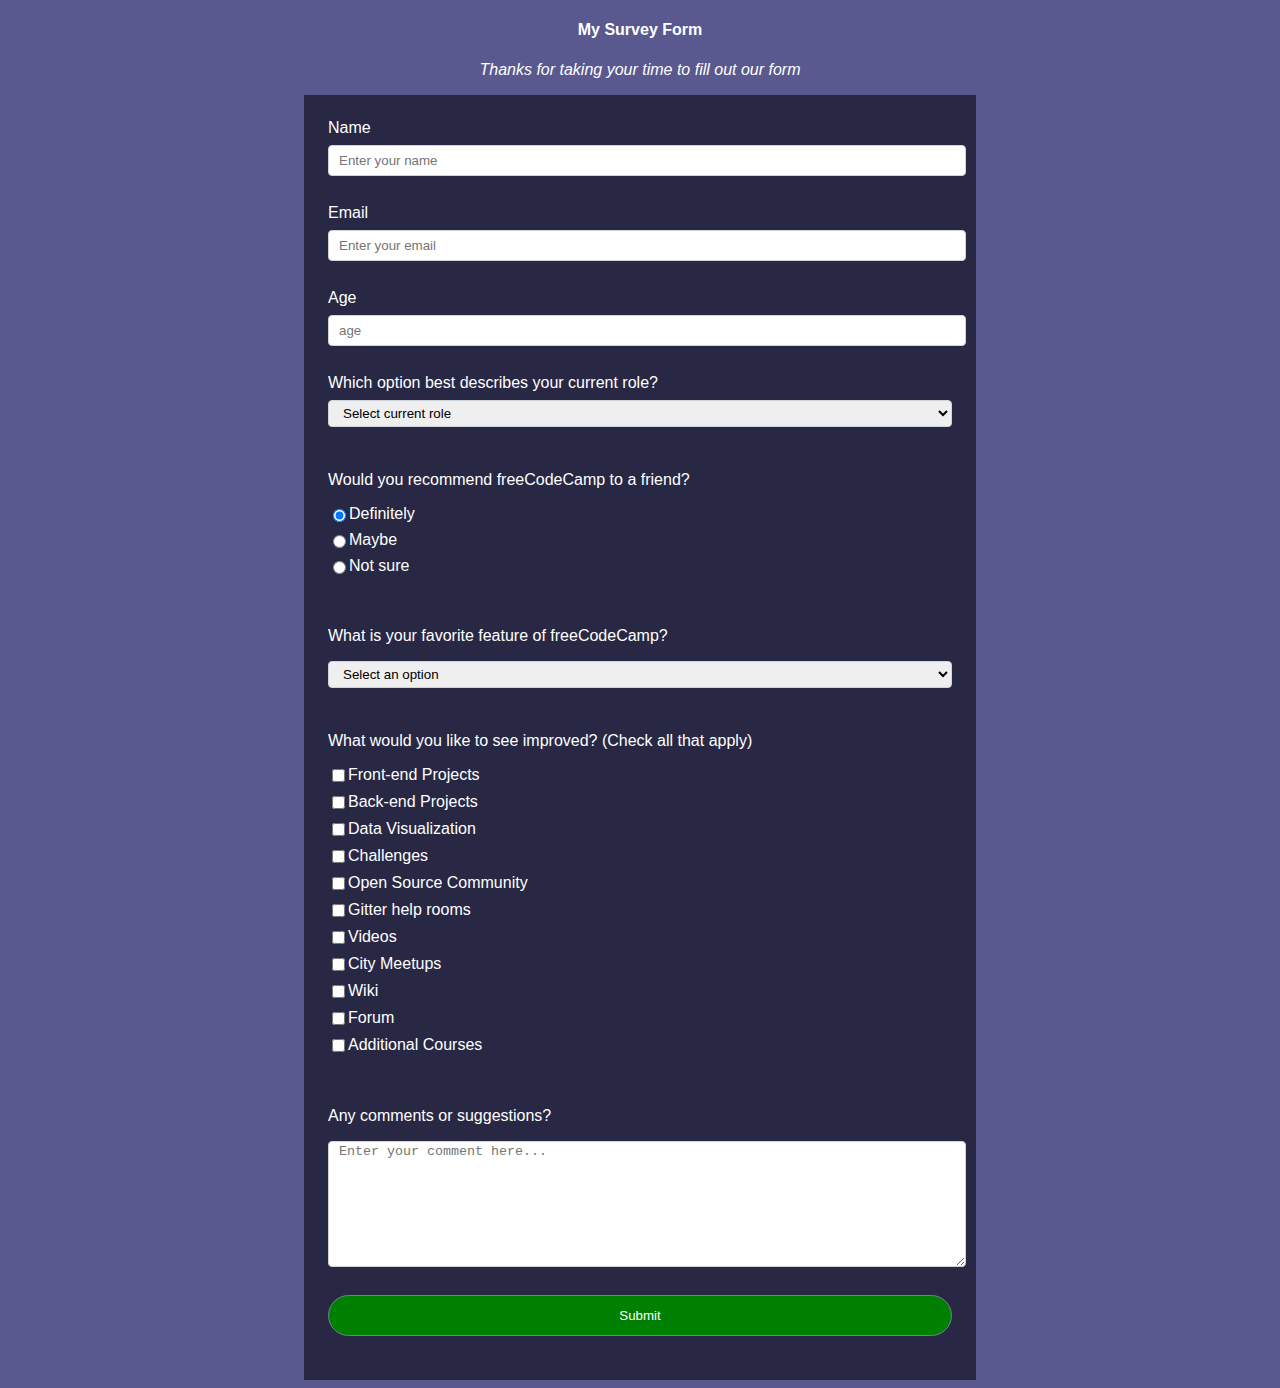
<file: index.html>
<!DOCTYPE html>
<html lang="en">

<head>
  <meta charset="UTF-8" />
  <meta http-equiv="X-UA-Compatible" content="IE=edge" />
  <meta name="viewport" content="width=device-width, initial-scale=1.0" />
  <title>Document</title>
  <link rel="stylesheet" href="./css/style.css" />
</head>

<body>
  <!--Section-1 Intro-->
  <h4 class="title">My Survey Form</h4>
  <p class="description">Thanks for taking your time to fill out our form</p>

  <!--Section Body-->
  <div class="main-body">
    <!--Form-->
    <form>
      <div class="form-group">
        <label> Name</label>
        <input class="form-control" type="text" placeholder="Enter your name" />
      </div>

      <div class="form-group">
        <label> Email</label>
        <input class="form-control" type="text" placeholder="Enter your email" />
      </div>

      <div class="form-group">
        <label> Age</label>
        <input class="form-control" type="text" placeholder="age" required />
      </div>

      <div class="form-group">
        <label>Which option best describes your current role?</label>
        <select id="dropdown" name="role" class="form-control" required="">
          <option disabled="" selected="" value="">
            Select current role
          </option>
          <option value="student">Student</option>
          <option value="job">Full Time Job</option>
          <option value="learner">Full Time Learner</option>
          <option value="preferNo">Prefer not to say</option>
          <option value="other">Other</option>
        </select>
      </div>

      <div class="form-group">
        <p>Would you recommend freeCodeCamp to a friend?</p>
        <label>
          <input name="user-recommend" value="definitely" type="radio" class="input-radio"
            checked="" />Definitely</label>
        <label>
          <input name="user-recommend" value="maybe" type="radio" class="input-radio" />Maybe</label>

        <label>
          <input name="user-recommend" value="not-sure" type="radio" class="input-radio" />Not sure</label>
      </div>

      <div class="form-group">
        <p>What is your favorite feature of freeCodeCamp?</p>
        <select id="most-like" name="mostLike" class="form-control" required="">
          <option disabled="" selected="" value="">Select an option</option>
          <option value="challenges">Challenges</option>
          <option value="projects">Projects</option>
          <option value="community">Community</option>
          <option value="openSource">Open Source</option>
        </select>
      </div>

      <div class="form-group">
        <p>
          What would you like to see improved?
          <span class="clue">(Check all that apply)</span>
        </p>

        <label><input name="prefer" value="front-end-projects" type="checkbox" class="input-checkbox" />Front-end
          Projects</label>
        <label>
          <input name="prefer" value="back-end-projects" type="checkbox" class="input-checkbox" />Back-end
          Projects</label>
        <label><input name="prefer" value="data-visualization" type="checkbox" class="input-checkbox" />Data
          Visualization</label>
        <label><input name="prefer" value="challenges" type="checkbox" class="input-checkbox" />Challenges</label>
        <label><input name="prefer" value="open-source-community" type="checkbox" class="input-checkbox" />Open Source
          Community</label>
        <label><input name="prefer" value="gitter-help-rooms" type="checkbox" class="input-checkbox" />Gitter help
          rooms</label>
        <label><input name="prefer" value="videos" type="checkbox" class="input-checkbox" />Videos</label>
        <label><input name="prefer" value="city-meetups" type="checkbox" class="input-checkbox" />City Meetups</label>
        <label><input name="prefer" value="wiki" type="checkbox" class="input-checkbox" />Wiki</label>
        <label><input name="prefer" value="forum" type="checkbox" class="input-checkbox" />Forum</label>
        <label><input name="prefer" value="additional-courses" type="checkbox" class="input-checkbox" />Additional
          Courses</label>
      </div>
      <div class="form-group">
        <p>Any comments or suggestions?</p>
        <textarea id="comments" class="input-textarea form-control" name="comment"
          placeholder="Enter your comment here..."></textarea>
      </div>

      <div class="form-group">
        <button type="submit" id="submit" class="submit-button">
          Submit
        </button>
      </div>
    </form>
  </div>
</body>

</html>
</file>
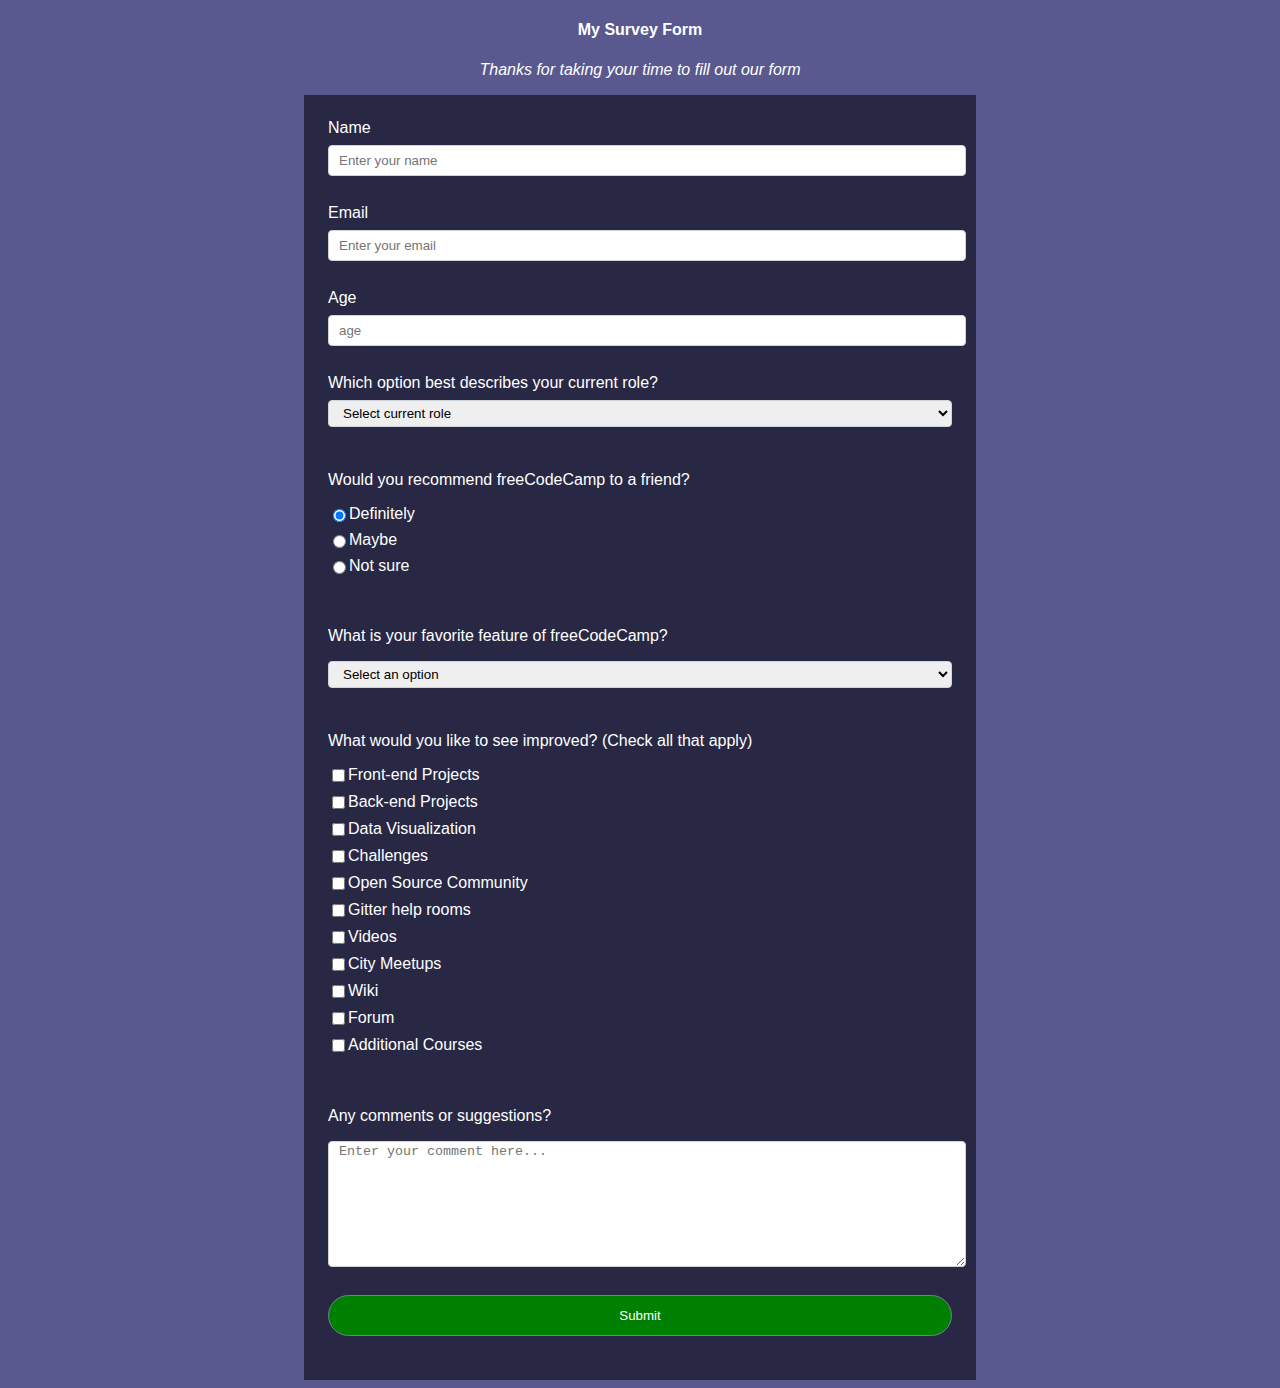
<file: index/index.html>
<!DOCTYPE html>
<html lang="en">

<head>
  <meta charset="UTF-8" />
  <meta http-equiv="X-UA-Compatible" content="IE=edge" />
  <meta name="viewport" content="width=device-width, initial-scale=1.0" />
  <title>Document</title>
  <link rel="stylesheet" href="../css/style.css" />
</head>

<body>
  <!--Section-1 Intro-->
  <h4 class="title">My Survey Form</h4>
  <p class="description">Thanks for taking your time to fill out our form</p>

  <!--Section Body-->
  <div class="main-body">
    <!--Form-->
    <form>
      <div class="form-group">
        <label> Name</label>
        <input class="form-control" type="text" placeholder="Enter your name" />
      </div>

      <div class="form-group">
        <label> Email</label>
        <input class="form-control" type="text" placeholder="Enter your email" />
      </div>

      <div class="form-group">
        <label> Age</label>
        <input class="form-control" type="text" placeholder="age" required />
      </div>

      <div class="form-group">
        <label>Which option best describes your current role?</label>
        <select id="dropdown" name="role" class="form-control" required="">
          <option disabled="" selected="" value="">
            Select current role
          </option>
          <option value="student">Student</option>
          <option value="job">Full Time Job</option>
          <option value="learner">Full Time Learner</option>
          <option value="preferNo">Prefer not to say</option>
          <option value="other">Other</option>
        </select>
      </div>

      <div class="form-group">
        <p>Would you recommend freeCodeCamp to a friend?</p>
        <label>
          <input name="user-recommend" value="definitely" type="radio" class="input-radio"
            checked="" />Definitely</label>
        <label>
          <input name="user-recommend" value="maybe" type="radio" class="input-radio" />Maybe</label>

        <label>
          <input name="user-recommend" value="not-sure" type="radio" class="input-radio" />Not sure</label>
      </div>

      <div class="form-group">
        <p>What is your favorite feature of freeCodeCamp?</p>
        <select id="most-like" name="mostLike" class="form-control" required="">
          <option disabled="" selected="" value="">Select an option</option>
          <option value="challenges">Challenges</option>
          <option value="projects">Projects</option>
          <option value="community">Community</option>
          <option value="openSource">Open Source</option>
        </select>
      </div>

      <div class="form-group">
        <p>
          What would you like to see improved?
          <span class="clue">(Check all that apply)</span>
        </p>

        <label><input name="prefer" value="front-end-projects" type="checkbox" class="input-checkbox" />Front-end
          Projects</label>
        <label>
          <input name="prefer" value="back-end-projects" type="checkbox" class="input-checkbox" />Back-end
          Projects</label>
        <label><input name="prefer" value="data-visualization" type="checkbox" class="input-checkbox" />Data
          Visualization</label>
        <label><input name="prefer" value="challenges" type="checkbox" class="input-checkbox" />Challenges</label>
        <label><input name="prefer" value="open-source-community" type="checkbox" class="input-checkbox" />Open Source
          Community</label>
        <label><input name="prefer" value="gitter-help-rooms" type="checkbox" class="input-checkbox" />Gitter help
          rooms</label>
        <label><input name="prefer" value="videos" type="checkbox" class="input-checkbox" />Videos</label>
        <label><input name="prefer" value="city-meetups" type="checkbox" class="input-checkbox" />City Meetups</label>
        <label><input name="prefer" value="wiki" type="checkbox" class="input-checkbox" />Wiki</label>
        <label><input name="prefer" value="forum" type="checkbox" class="input-checkbox" />Forum</label>
        <label><input name="prefer" value="additional-courses" type="checkbox" class="input-checkbox" />Additional
          Courses</label>
      </div>
      <div class="form-group">
        <p>Any comments or suggestions?</p>
        <textarea id="comments" class="input-textarea form-control" name="comment"
          placeholder="Enter your comment here..."></textarea>
      </div>

      <div class="form-group">
        <button type="submit" id="submit" class="submit-button">
          Submit
        </button>
      </div>
    </form>
  </div>
</body>

</html>
</file>
<file: css/style.css>
body {
  background-color: #595990;
  font-family: "Poppins", sans-serif;
}
.title {
  color: white;
  text-align: center;
}
.description {
  color: white;
  font-style: italic;
  text-align: center;
}
.main-body {
  color: white;
  background-color: rgba(27, 27, 50, 0.8);
  height: auto;
  padding: 20px;
  width: 50%;
  margin: auto;
}
.form-control {
  display: block;
  width: 100%;
  height: 1.7rem;
  border: 1px solid #ced4da;
  border-radius: 0.25rem;
  transition: border-color 0.15s ease-in-out, box-shadow 0.15s ease-in-out;
  padding-left: 10px;
}
.form-group {
  margin: 0 auto 1.25rem auto;
  padding: 0.25rem;
}

label {
  display: flex;
  margin-bottom: 0.5rem;
}
.input-textarea {
  min-height: 120px;
  width: 100%;
  resize: vertical;
}
.submit-button {
  display: block;
  border-radius: 100px;
  width: 100%;
  cursor: pointer;
  background-color: green;
  padding: 0.75rem;
  color: white;
  border: 1px solid slategray;
}

@media screen and (max-width: 540px) {
  .main-body {
    color: white;
    background-color: rgba(27, 27, 50, 0.8);
    height: auto;
    padding: 20px;
    width: 90%;
    margin: auto;
  }
}
</file>
